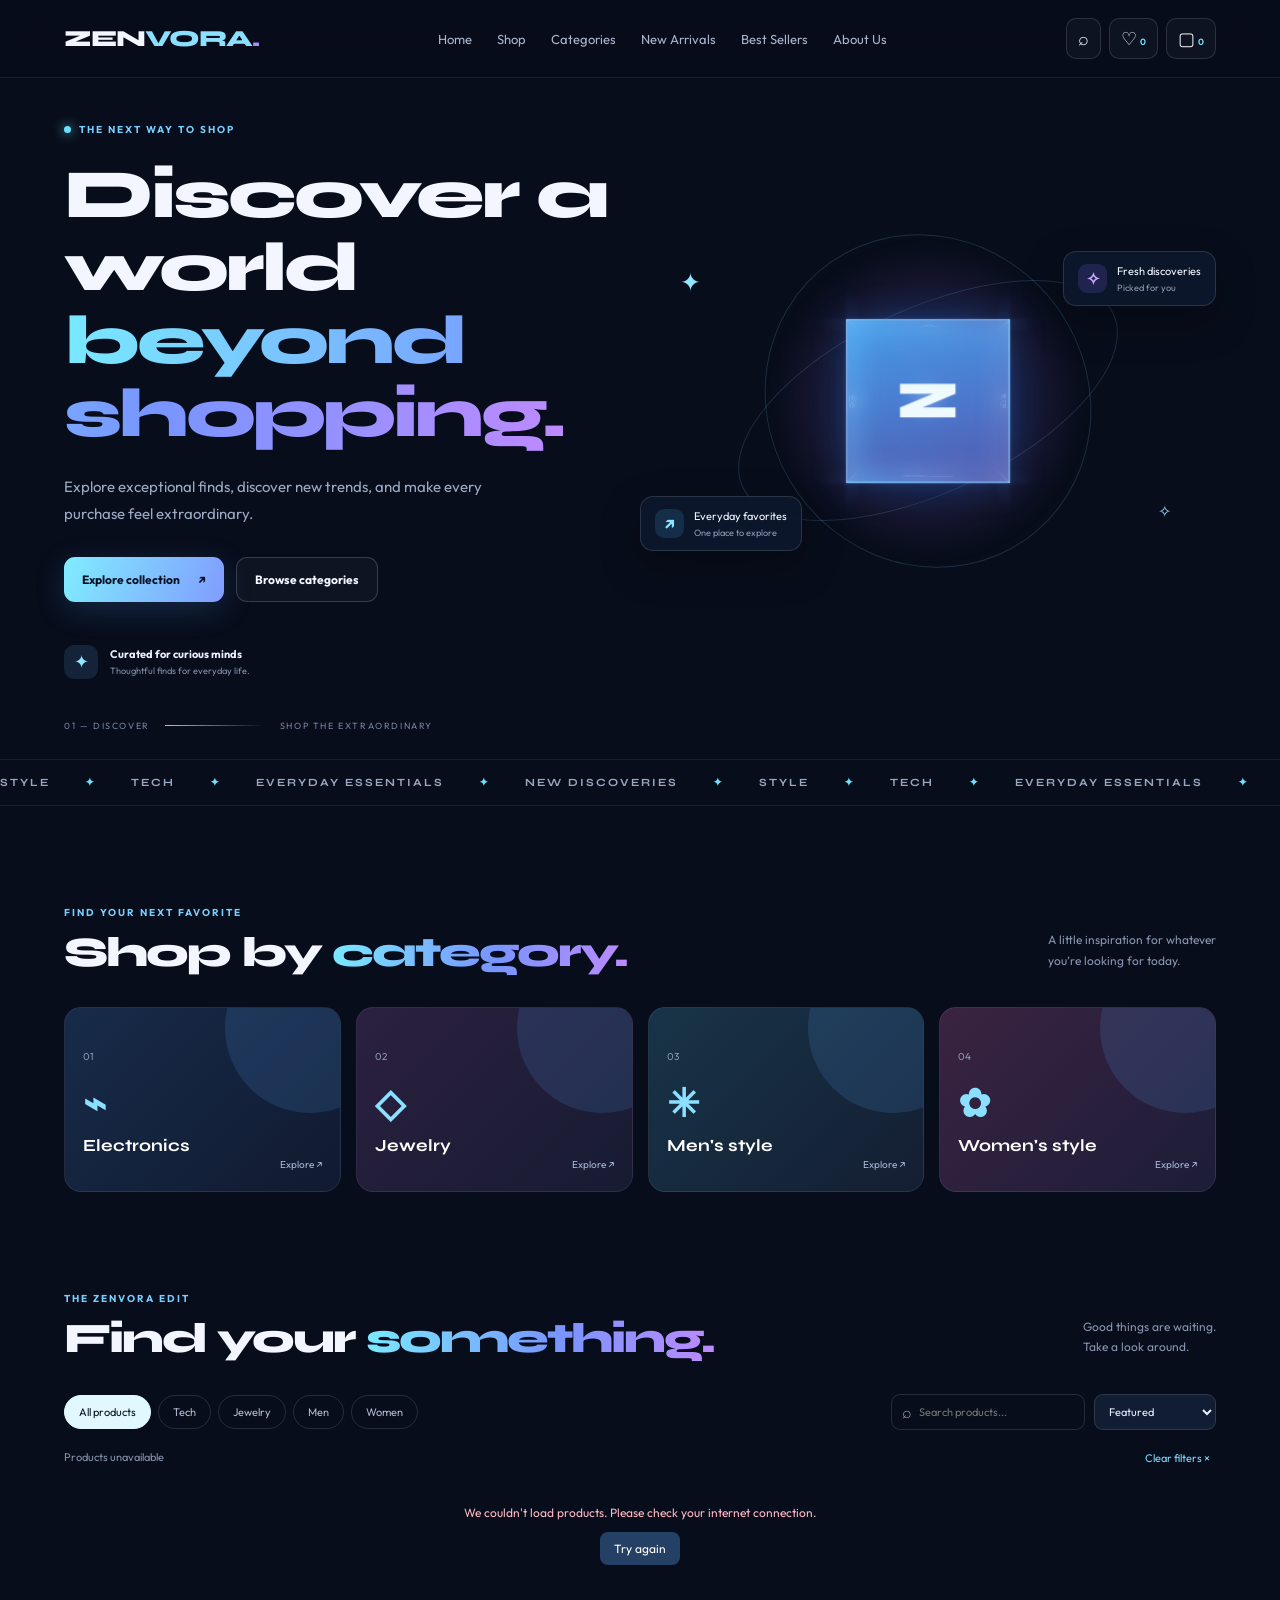
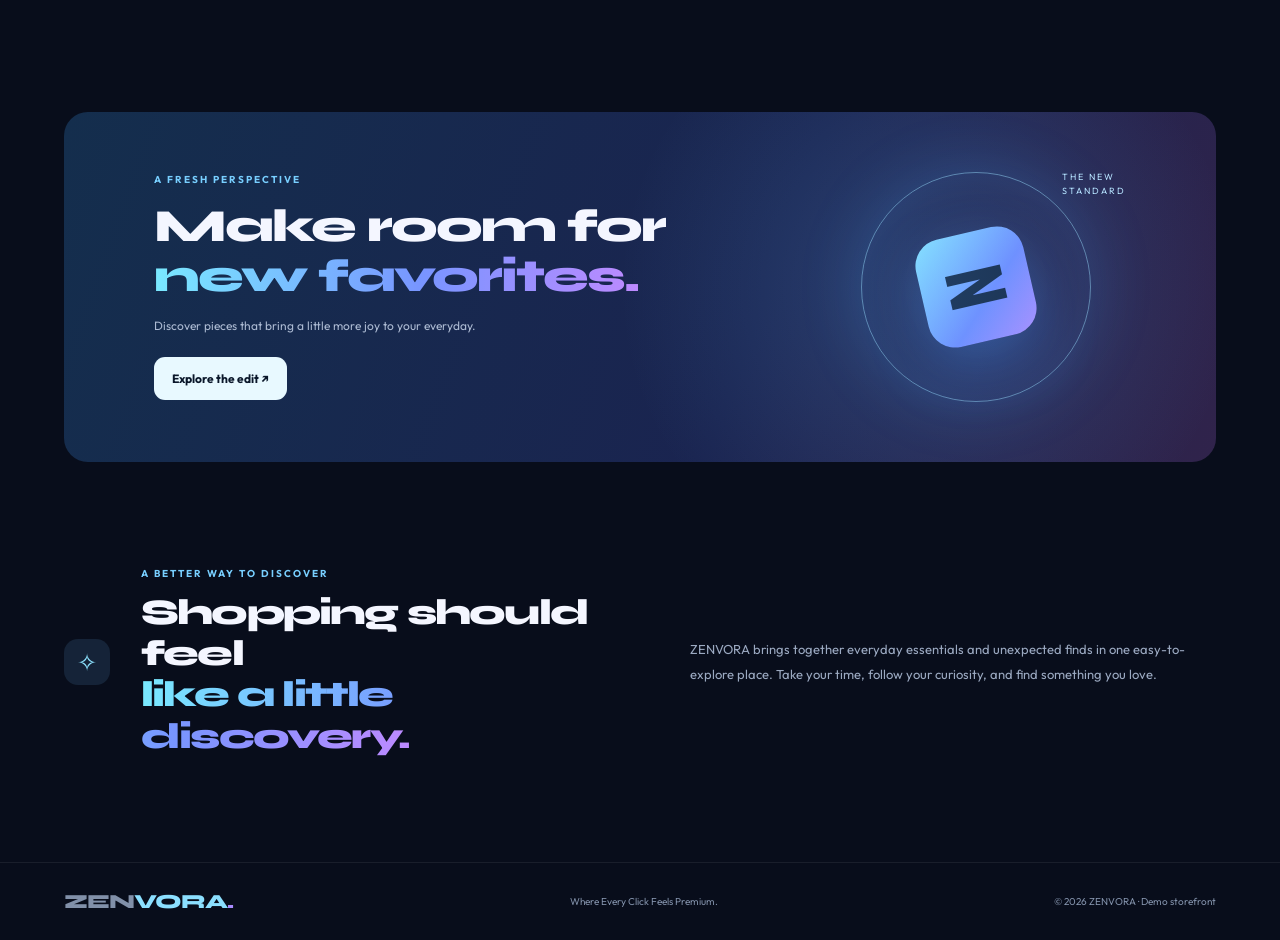
<file: ZENVORA/index.html>
<!DOCTYPE html>
<html lang="en">
<head>
  <meta charset="UTF-8">
  <meta name="viewport" content="width=device-width, initial-scale=1.0">
  <meta name="theme-color" content="#080d1b">
  <meta name="description" content="ZENVORA — Where Every Click Feels Premium.">
  <title>ZENVORA – Where Every Click Feels Premium</title>
  <link rel="preconnect" href="https://fonts.googleapis.com">
  <link rel="preconnect" href="https://fonts.gstatic.com" crossorigin>
  <link href="https://fonts.googleapis.com/css2?family=Outfit:wght@300;400;500;600;700&family=Syne:wght@600;700;800&display=swap" rel="stylesheet">
  <link rel="stylesheet" href="./css/style.css">
</head>
<body>
  <div id="loader"><div class="loader-logo">ZENVORA<span>.</span></div><div class="loader-bar"><i></i></div><small>PREPARING YOUR EXPERIENCE</small></div>
  <header class="header">
    <div class="header-inner wrap">
      <a href="#/" class="logo">ZEN<span>VORA</span><i>.</i></a>
      <nav id="nav" class="nav">
        <a href="#/" data-route="home">Home</a>
        <a href="#/shop" data-route="shop">Shop</a>
        <a href="#/categories" data-route="categories">Categories</a>
        <a href="#/shop/new" data-route="shop/new">New Arrivals</a>
        <a href="#/shop/best" data-route="shop/best">Best Sellers</a>
        <a href="#/about" data-route="about">About Us</a>
      </nav>
      <div class="header-tools">
        <button class="tool-btn" data-action="search" aria-label="Search">⌕</button>
        <button class="tool-btn" data-action="wishlist" aria-label="Wishlist">♡<b id="wishlist-count">0</b></button>
        <button class="tool-btn" data-action="cart" aria-label="Shopping cart">▢<b id="cart-count">0</b></button>
        <button class="tool-btn mobile-menu" data-action="menu" aria-label="Menu">☰</button>
      </div>
    </div>
    <div class="search-panel" id="search-panel">
      <div class="wrap search-inner"><input id="search-input" type="search" placeholder="Search products..." autocomplete="off"><button data-action="clear-search">Clear</button></div>
    </div>
  </header>

  <main id="app">
    <section class="hero wrap" id="home">
      <div class="hero-copy">
        <div class="eyebrow"><span></span> THE NEXT WAY TO SHOP</div>
        <h1>Discover a world<br><em>beyond shopping.</em></h1>
        <p>Explore exceptional finds, discover new trends, and make every purchase feel extraordinary.</p>
        <div class="hero-actions"><a class="btn btn-primary" href="#/shop">Explore collection <b>↗</b></a><a class="btn btn-outline" href="#/categories">Browse categories</a></div>
        <div class="hero-note"><span class="note-icon">✦</span><span><b>Curated for curious minds</b><small>Thoughtful finds for everyday life.</small></span></div>
      </div>
      <div class="hero-visual" id="hero-visual">
        <div class="visual-orbit orbit-one"></div><div class="visual-orbit orbit-two"></div><div class="visual-glow"></div>
        <div class="hero-object" id="hero-object"><div class="object-face face-front">Z</div><div class="object-face face-back">✦</div><div class="object-face face-right">ZEN</div><div class="object-face face-left">VORA</div><div class="object-face face-top">✧</div><div class="object-face face-bottom">Z</div></div>
        <div class="floating-label label-top"><b>✧</b><span>Fresh discoveries<small>Picked for you</small></span></div>
        <div class="floating-label label-bottom"><b>↗</b><span>Everyday favorites<small>One place to explore</small></span></div>
        <span class="sparkle sparkle-a">✦</span><span class="sparkle sparkle-b">✧</span>
      </div>
      <div class="hero-foot"><span>01 — DISCOVER</span><i></i><span>SHOP THE EXTRAORDINARY</span></div>
    </section>

    <div class="ticker"><div>STYLE <b>✦</b> TECH <b>✦</b> EVERYDAY ESSENTIALS <b>✦</b> NEW DISCOVERIES <b>✦</b> STYLE <b>✦</b> TECH <b>✦</b> EVERYDAY ESSENTIALS <b>✦</b></div></div>

    <section class="section wrap" id="categories">
      <div class="section-head"><div><div class="eyebrow">FIND YOUR NEXT FAVORITE</div><h2>Shop by <em>category.</em></h2></div><p>A little inspiration for whatever<br>you’re looking for today.</p></div>
      <div class="category-grid">
        <button class="category-card cat-tech" data-category="electronics"><span>01</span><b>⌁</b><strong>Electronics</strong><small>Explore ↗</small></button>
        <button class="category-card cat-jewel" data-category="jewelery"><span>02</span><b>◇</b><strong>Jewelry</strong><small>Explore ↗</small></button>
        <button class="category-card cat-men" data-category="men's clothing"><span>03</span><b>✳</b><strong>Men's style</strong><small>Explore ↗</small></button>
        <button class="category-card cat-women" data-category="women's clothing"><span>04</span><b>✿</b><strong>Women's style</strong><small>Explore ↗</small></button>
      </div>
    </section>

    <section class="section wrap shop-section" id="shop">
      <div class="section-head"><div><div class="eyebrow">THE ZENVORA EDIT</div><h2>Find your <em>something.</em></h2></div><p>Good things are waiting.<br>Take a look around.</p></div>
      <div class="shop-tools">
        <div class="filters" id="filters">
          <button class="filter active" data-filter="all">All products</button><button class="filter" data-filter="electronics">Tech</button><button class="filter" data-filter="jewelery">Jewelry</button><button class="filter" data-filter="men's clothing">Men</button><button class="filter" data-filter="women's clothing">Women</button>
        </div>
        <div class="shop-controls">
          <label class="search-box"><span>⌕</span><input id="inline-search" type="search" placeholder="Search products..."></label>
          <select id="sort"><option value="featured">Featured</option><option value="low">Price: low to high</option><option value="high">Price: high to low</option><option value="rating">Top rated</option><option value="az">Name: A to Z</option></select>
        </div>
      </div>
      <div class="result-row"><span id="result-count">Loading products...</span><button id="reset-filters">Clear filters ×</button></div>
      <div class="product-grid" id="product-grid"><div class="loading"><div class="spinner"></div><p>Finding lovely things for you...</p></div></div>
      <div id="api-error" class="api-error" hidden>We couldn't load products. Please check your internet connection.<button id="retry">Try again</button></div>
    </section>

    <section class="promo wrap">
      <div><div class="eyebrow">A FRESH PERSPECTIVE</div><h2>Make room for<br><em>new favorites.</em></h2><p>Discover pieces that bring a little more joy to your everyday.</p><a href="#/shop/new" class="btn btn-light">Explore the edit ↗</a></div>
      <div class="promo-art"><div class="promo-ring"></div><div class="promo-cube">Z</div><span>THE NEW<br>STANDARD</span></div>
    </section>

    <section class="about-section wrap" id="about">
      <div class="about-symbol">✧</div><div><div class="eyebrow">A BETTER WAY TO DISCOVER</div><h2>Shopping should feel<br><em>like a little discovery.</em></h2></div>
      <p>ZENVORA brings together everyday essentials and unexpected finds in one easy-to-explore place. Take your time, follow your curiosity, and find something you love.</p>
    </section>
  </main>

  <footer class="footer"><a href="#/" class="logo">ZEN<span>VORA</span><i>.</i></a><span>Where Every Click Feels Premium.</span><span>© <span id="year"></span> ZENVORA · Demo storefront</span></footer>

  <div class="backdrop" id="backdrop"></div>
  <aside class="drawer" id="cart-drawer" aria-hidden="true"><div class="drawer-head"><div><div class="eyebrow">YOUR SELECTION</div><h3>Your cart <small id="drawer-count">(0)</small></h3></div><button class="close" data-action="close">×</button></div><div class="drawer-body" id="cart-items"></div><div class="drawer-footer" id="cart-footer"><div class="price-line"><span>Subtotal</span><b id="subtotal">₹0.00</b></div><div class="price-line muted"><span>Estimated tax (5%)</span><span id="tax">₹0.00</span></div><div class="price-line muted"><span>Shipping</span><span id="shipping">₹0.00</span></div><div class="price-line total"><span>Total</span><b id="total">₹0.00</b></div><button class="btn btn-primary full" id="checkout">Continue to checkout ↗</button><small class="demo-note">Demo storefront. No real payments or orders.</small></div></aside>
  <aside class="drawer" id="wishlist-drawer" aria-hidden="true"><div class="drawer-head"><div><div class="eyebrow">SAVED FOR LATER</div><h3>Your wishlist</h3></div><button class="close" data-action="close">×</button></div><div class="drawer-body" id="wishlist-items"></div></aside>
  <div class="modal-wrap" id="quick-modal"><div class="modal"><button class="close modal-x" data-action="close">×</button><div id="quick-content"></div></div></div>
  <div class="modal-wrap" id="checkout-modal"><div class="modal checkout-modal"><button class="close modal-x" data-action="close">×</button><div id="checkout-content"></div></div></div>
  <div class="toast" id="toast" role="status"></div>
  <script src="./js/app.js"></script>
</body>
</html>
</file>
<file: ZENVORA/css/style.css>
*{box-sizing:border-box}html{scroll-behavior:smooth;scroll-padding-top:90px}body{margin:0;background:#080d1b;color:#f4f6ff;font-family:Outfit,sans-serif;overflow-x:hidden}button,input,select{font:inherit}button,a{-webkit-tap-highlight-color:transparent}a{color:inherit;text-decoration:none}button{cursor:pointer}.wrap{width:min(1160px,90%);margin:auto}.header{height:78px;position:sticky;top:0;z-index:20;background:rgba(8,13,27,.88);backdrop-filter:blur(18px);border-bottom:1px solid #ffffff12}.header-inner{height:100%;display:flex;align-items:center;justify-content:space-between;gap:25px}.logo{font:800 23px Syne,sans-serif;letter-spacing:-1px}.logo span{color:#8bdfff}.logo i{color:#a98bff;font-style:normal}.nav{display:flex;gap:25px;color:#aab5cb;font-size:13px}.nav a:hover,.nav a.active{color:#fff}.header-tools{display:flex;gap:8px}.tool-btn{position:relative;border:1px solid #ffffff20;background:#ffffff08;color:#f5f7ff;border-radius:10px;padding:8px 11px;font-size:18px}.tool-btn b{font:600 9px Outfit;color:#7fe3ff;margin-left:3px}.mobile-menu{display:none}.search-panel{display:none;background:#0d1729;border-top:1px solid #ffffff12;padding:12px 0}.search-panel.show{display:block}.search-inner{display:flex;gap:10px}.search-inner input{flex:1;background:#111e34;border:1px solid #ffffff20;border-radius:9px;padding:12px;color:#fff;outline:none}.search-inner button{background:#dff8ff;border:0;border-radius:9px;padding:0 16px;color:#091426}.hero{min-height:590px;display:grid;grid-template-columns:1fr 1fr;align-items:center;position:relative;padding-top:45px;padding-bottom:80px}.eyebrow{font-size:10px;letter-spacing:2px;font-weight:700;color:#78cfff;display:flex;align-items:center;gap:8px}.eyebrow span{width:7px;height:7px;background:#68e1ff;border-radius:50%;box-shadow:0 0 12px #68e1ff}.hero h1,.section-head h2,.promo h2,.about-section h2{font:800 clamp(42px,5.4vw,69px)/1.06 Syne,sans-serif;letter-spacing:-3px;margin:22px 0}.hero h1 em,.section-head h2 em,.promo h2 em,.about-section h2 em{font-style:normal;background:linear-gradient(90deg,#79e9ff,#7895ff 55%,#bd8aff);background-clip:text;-webkit-background-clip:text;color:transparent}.hero-copy>p{max-width:435px;color:#9ba9c2;font-size:15px;line-height:1.8}.hero-actions{display:flex;gap:12px;flex-wrap:wrap;margin-top:30px}.btn{display:inline-flex;align-items:center;justify-content:center;gap:18px;border:0;border-radius:11px;padding:14px 18px;font-size:12px;font-weight:700;transition:.25s}.btn:hover{transform:translateY(-3px)}.btn-primary{background:linear-gradient(110deg,#80edff,#819cff);color:#071224;box-shadow:0 8px 30px #4b9fff30}.btn-outline{border:1px solid #ffffff2a;background:#ffffff08;color:#f4f7ff}.btn-light{background:#e8f9ff;color:#0a172a}.hero-note{display:flex;align-items:center;gap:12px;margin-top:43px;color:#e9efff;font-size:11px}.hero-note small{display:block;color:#8292ad;margin-top:4px}.note-icon{width:34px;height:34px;display:grid;place-items:center;background:#6ebdff20;border-radius:10px;color:#8fe6ff;font-size:18px}.hero-visual{height:430px;position:relative;display:grid;place-items:center;perspective:900px}.visual-glow{position:absolute;width:300px;height:300px;border-radius:50%;background:radial-gradient(circle,#337fff55,#7552b522 55%,transparent 72%);filter:blur(10px)}.visual-orbit{position:absolute;border:1px solid #8bcfff2b;border-radius:50%}.orbit-one{width:410px;height:185px;transform:rotate(-25deg)}.orbit-two{width:340px;height:320px;transform:rotate(55deg)}.hero-object{width:150px;height:150px;position:relative;transform-style:preserve-3d;animation:levitate 5s ease-in-out infinite;transition:transform .15s}.object-face{position:absolute;width:150px;height:150px;display:grid;place-items:center;border:1px solid #b9e9ff99;background:linear-gradient(140deg,#4aafffbd,#6252b788);box-shadow:inset 0 0 30px #b6efff35,0 0 35px #398bff38;color:#effaff;font:800 48px Syne,sans-serif;backdrop-filter:blur(8px)}.face-front{transform:translateZ(75px)}.face-back{transform:rotateY(180deg) translateZ(75px)}.face-right{transform:rotateY(90deg) translateZ(75px);font-size:22px}.face-left{transform:rotateY(-90deg) translateZ(75px);font-size:20px}.face-top{transform:rotateX(90deg) translateZ(75px)}.face-bottom{transform:rotateX(-90deg) translateZ(75px)}@keyframes levitate{0%,100%{translate:0 0;rotate:-7deg}50%{translate:0 -17px;rotate:5deg}}.floating-label{position:absolute;display:flex;gap:10px;align-items:center;padding:12px 14px;border:1px solid #ffffff20;border-radius:13px;background:#0d1a30cc;backdrop-filter:blur(15px);box-shadow:0 15px 40px #0004;font-size:11px}.floating-label>b{width:29px;height:29px;border-radius:9px;background:#8b68ff2a;color:#c4aaff;display:grid;place-items:center;font-size:17px}.floating-label small{display:block;color:#8d9bb4;margin-top:4px}.label-top{top:65px;right:0}.label-bottom{bottom:65px;left:0}.label-bottom>b{background:#50baff24;color:#8be3ff}.sparkle{position:absolute;color:#91e5ff}.sparkle-a{top:80px;left:40px;font-size:25px}.sparkle-b{right:45px;bottom:95px}.hero-foot{position:absolute;bottom:28px;left:0;right:0;display:flex;align-items:center;gap:15px;color:#75849f;font-size:9px;letter-spacing:1.6px}.hero-foot i{width:100px;height:1px;background:linear-gradient(90deg,#65dfff,transparent)}.ticker{overflow:hidden;border-block:1px solid #ffffff12;padding:16px 0;white-space:nowrap;color:#99a8c1;font:700 11px Syne;letter-spacing:2px}.ticker div{width:max-content;animation:marquee 30s linear infinite}.ticker b{color:#70dfff;padding:0 30px}@keyframes marquee{to{transform:translateX(-40%)}}.section{padding-top:100px}.section-head{display:flex;justify-content:space-between;align-items:end;margin-bottom:32px}.section-head h2,.about-section h2{font-size:42px;letter-spacing:-2px;margin:12px 0 0}.section-head>p{color:#8796b0;font-size:12px;line-height:1.7;margin-bottom:4px}.category-grid{display:grid;grid-template-columns:repeat(4,1fr);gap:15px}.category-card{min-height:185px;text-align:left;padding:18px;border:1px solid #ffffff12;border-radius:17px;position:relative;overflow:hidden;color:#fff;background:linear-gradient(135deg,#172b49,#111a30);transition:.3s}.category-card:before{content:"";position:absolute;width:170px;height:170px;border-radius:50%;right:-55px;top:-65px;background:#58aaff24;transition:.4s}.category-card:hover{transform:translateY(-6px);border-color:#7bd9ff88;box-shadow:0 18px 45px #0004}.category-card:hover:before{transform:scale(1.4)}.cat-jewel{background:linear-gradient(135deg,#2b2040,#171b32)}.cat-men{background:linear-gradient(135deg,#183448,#141e32)}.cat-women{background:linear-gradient(135deg,#3a2341,#1c1d38)}.category-card>span{font-size:10px;color:#8798b5;position:relative}.category-card>b{display:block;font-size:39px;color:#8bdfff;margin:14px 0 8px;position:relative}.category-card strong{display:block;font:700 17px Syne;position:relative}.category-card small{position:absolute;right:17px;bottom:20px;color:#a5b7d2;font-size:10px}.shop-section{padding-bottom:100px}.shop-tools{display:flex;justify-content:space-between;align-items:center;gap:15px;flex-wrap:wrap}.filters{display:flex;gap:7px;flex-wrap:wrap}.filter{border:1px solid #ffffff20;border-radius:25px;background:transparent;color:#aebbd0;padding:9px 14px;font-size:11px}.filter.active,.filter:hover{background:#e2f8ff;color:#091426;border-color:#e2f8ff}.shop-controls{display:flex;gap:9px}.search-box{display:flex;align-items:center;gap:7px;border:1px solid #ffffff20;border-radius:9px;padding:0 10px;color:#91a2bf}.search-box input{width:155px;background:none;border:0;outline:0;color:#fff;padding:10px 0;font-size:11px}.shop-controls select{background:#111d32;color:#e7efff;border:1px solid #ffffff20;border-radius:9px;padding:0 10px;font-size:11px;outline:0}.result-row{display:flex;justify-content:space-between;color:#8493ad;font-size:11px;margin:20px 0 14px}.result-row button{background:none;border:0;color:#7bd9ff;font-size:11px}.product-grid{display:grid;grid-template-columns:repeat(4,1fr);gap:16px}.product-card{border:1px solid #ffffff12;border-radius:15px;overflow:hidden;background:linear-gradient(145deg,#121e33,#0d1729);transition:.28s;position:relative}.product-card:hover{transform:translateY(-6px);border-color:#76cfff66;box-shadow:0 18px 45px #0005}.product-image{height:205px;background:#f5f6f8;display:grid;place-items:center;padding:22px;position:relative}.product-image img{width:100%;height:100%;object-fit:contain;mix-blend-mode:multiply;transition:.35s}.product-card:hover .product-image img{transform:scale(1.08)}.product-tag{position:absolute;top:11px;left:11px;background:#e1f8ff;color:#15304b;border-radius:20px;padding:5px 8px;font-size:8px;font-weight:700;text-transform:uppercase}.wish-toggle{position:absolute;right:10px;top:10px;width:30px;height:30px;border:0;border-radius:50%;background:#fff;color:#182840;font-size:17px}.wish-toggle.saved{color:#e34c82}.product-info{padding:14px}.product-category{font-size:9px;color:#79d8ff;text-transform:uppercase;letter-spacing:1px}.product-title{font-size:12px;line-height:1.5;font-weight:600;min-height:36px;margin:7px 0;color:#e9f0ff}.rating{font-size:10px;color:#ffc96b}.rating span{color:#8998b1;margin-left:5px}.product-bottom{display:flex;justify-content:space-between;align-items:center;margin-top:12px}.product-price{font:700 17px Syne}.add-btn{border:1px solid #7acfff66;background:#5caeff1a;color:#a1e4ff;border-radius:8px;padding:8px 10px;font-size:10px;font-weight:700}.add-btn:hover{background:#7bdfff;color:#091426}.quick-btn{width:100%;border:0;border-top:1px solid #ffffff0d;background:transparent;color:#879bb8;padding:10px;font-size:10px}.quick-btn:hover{color:#8ce4ff}.loading{grid-column:1/-1;min-height:220px;display:grid;place-content:center;text-align:center;color:#899ab5;font-size:12px}.spinner{width:30px;height:30px;border:2px solid #29405f;border-top-color:#80e5ff;border-radius:50%;animation:spin .8s linear infinite;margin:auto}@keyframes spin{to{transform:rotate(360deg)}}.api-error{text-align:center;color:#ffb8c4;padding:25px;font-size:12px}.api-error button{display:block;margin:12px auto;background:#244064;color:#fff;border:0;border-radius:8px;padding:9px 14px}.promo{margin-top:10px;min-height:350px;border-radius:24px;padding:50px 7%;background:linear-gradient(110deg,#142e4d,#1a2450 60%,#30234b);display:flex;align-items:center;justify-content:space-between;overflow:hidden;position:relative}.promo:after{content:"";position:absolute;inset:0;background:radial-gradient(circle at 75% 50%,#64baff33,transparent 35%);pointer-events:none}.promo>div:first-child{position:relative;z-index:1}.promo h2{font:800 46px/1.08 Syne;letter-spacing:-2px;margin:16px 0}.promo p{color:#acbad2;font-size:12px;margin-bottom:24px}.promo-art{width:300px;height:250px;display:grid;place-items:center;position:relative}.promo-ring{width:230px;height:230px;border:1px solid #9adfff80;border-radius:50%;box-shadow:0 0 65px #3f9fff30,inset 0 0 45px #4b9eff20;animation:spin 24s linear infinite}.promo-cube{position:absolute;width:110px;height:110px;border-radius:27px;background:linear-gradient(135deg,#8ceaff,#708aff 60%,#b38cff);display:grid;place-items:center;color:#11203c;font:800 53px Syne;box-shadow:0 25px 60px #398cff55;transform:rotate(-13deg);animation:levitate 4s ease-in-out infinite}.promo-art>span{position:absolute;right:0;top:8px;font-size:9px;letter-spacing:2px;line-height:1.6;color:#bce6ff}.about-section{padding-top:105px;padding-bottom:105px;display:grid;grid-template-columns:55px 1fr 1fr;gap:22px;align-items:center}.about-symbol{width:46px;height:46px;border-radius:14px;background:#6ebdff20;display:grid;place-items:center;color:#8de3ff;font-size:24px}.about-section h2{font:800 36px/1.15 Syne;letter-spacing:-1.8px}.about-section>p{color:#9ba9c1;font-size:13px;line-height:1.9}.footer{border-top:1px solid #ffffff12;padding:26px 5%;display:flex;align-items:center;justify-content:space-between;color:#8190a9;font-size:10px}.footer .logo{font-size:20px}.backdrop{position:fixed;inset:0;background:#01050dbb;backdrop-filter:blur(4px);z-index:30;opacity:0;visibility:hidden;transition:.25s}.backdrop.show{opacity:1;visibility:visible}.drawer{position:fixed;z-index:31;right:0;top:0;width:min(430px,100%);height:100dvh;background:#0e192c;border-left:1px solid #ffffff18;transform:translateX(105%);transition:transform .35s;display:flex;flex-direction:column}.drawer.open{transform:translateX(0)}.drawer-head{padding:24px;border-bottom:1px solid #ffffff12;display:flex;align-items:center;justify-content:space-between}.drawer-head h3{font:700 24px Syne;margin:7px 0 0}.drawer-head h3 small{font:400 12px Outfit;color:#8e9db7}.close{width:35px;height:35px;border:1px solid #ffffff20;background:#ffffff08;color:#fff;border-radius:9px;font-size:22px}.drawer-body{padding:16px 22px;overflow:auto;flex:1}.empty{text-align:center;padding:65px 12px;color:#91a0ba;font-size:12px;line-height:1.8}.empty strong{display:block;font:700 19px Syne;color:#eef4ff;margin-bottom:8px}.cart-row{display:grid;grid-template-columns:62px 1fr auto;gap:12px;padding:13px 0;border-bottom:1px solid #ffffff12}.cart-row img{width:62px;height:68px;object-fit:contain;background:#fff;border-radius:8px;padding:7px}.cart-row h4{font-size:11px;line-height:1.5;margin:2px 0 6px}.cart-row small{font-size:10px;color:#91a0ba}.qty{display:flex;align-items:center;gap:9px;margin-top:8px}.qty button{width:23px;height:23px;border:1px solid #ffffff25;background:#182944;color:#fff;border-radius:6px}.remove{border:0;background:none;color:#ff91ad;font-size:10px}.drawer-footer{padding:18px 23px;border-top:1px solid #ffffff12}.price-line{display:flex;justify-content:space-between;margin:9px 0;font-size:12px}.price-line.muted{font-size:10px;color:#8e9db7}.price-line.total{border-top:1px solid #ffffff17;padding-top:13px;margin-top:14px;font-size:15px}.price-line.total b{font:700 21px Syne;color:#8ce6ff}.full{width:100%;margin-top:10px}.demo-note{display:block;text-align:center;color:#7888a2;font-size:9px;margin-top:10px}.modal-wrap{position:fixed;inset:0;z-index:40;display:grid;place-items:center;background:#01050dbb;backdrop-filter:blur(5px);padding:20px;opacity:0;visibility:hidden;transition:.25s}.modal-wrap.open{opacity:1;visibility:visible}.modal{position:relative;width:min(750px,100%);max-height:88vh;overflow:auto;border:1px solid #ffffff20;border-radius:19px;background:#101b30;padding:30px;transform:translateY(12px);transition:.25s}.modal-wrap.open .modal{transform:translateY(0)}.modal-x{position:absolute;right:15px;top:15px;z-index:2}.quick-layout{display:grid;grid-template-columns:1fr 1fr;gap:25px;align-items:center}.quick-layout img{width:100%;height:300px;object-fit:contain;background:#fff;border-radius:13px;padding:24px}.quick-layout h2{font:700 25px Syne;line-height:1.25}.quick-layout p{color:#9eacc3;font-size:12px;line-height:1.8}.quick-price{font:700 25px Syne;color:#8de5ff}.checkout-content h2{font:700 27px Syne}.checkout-content>p{color:#96a5bf;font-size:12px}.checkout-form{display:grid;grid-template-columns:1fr 1fr;gap:12px;margin-top:20px}.checkout-form label{font-size:10px;color:#b7c3d6}.checkout-form input,.checkout-form textarea{display:block;width:100%;margin-top:6px;background:#0a1425;border:1px solid #ffffff20;border-radius:8px;padding:11px;color:#fff;outline:0}.checkout-form .wide{grid-column:1/-1}.checkout-form textarea{min-height:65px;resize:vertical}.success{text-align:center;padding:30px 10px}.success-icon{width:68px;height:68px;border-radius:50%;display:grid;place-items:center;margin:auto;background:#4fe2ad20;color:#75efc5;font-size:34px}.success h2{font:700 27px Syne}.toast{position:fixed;z-index:60;bottom:24px;left:50%;transform:translate(-50%,15px);opacity:0;pointer-events:none;background:#e3f8ff;color:#0a192c;padding:12px 18px;border-radius:9px;font-size:11px;font-weight:700;transition:.25s;box-shadow:0 10px 35px #0005}.toast.show{opacity:1;transform:translate(-50%,0)}#loader{position:fixed;inset:0;z-index:100;background:#080d1b;display:grid;place-content:center;justify-items:center;gap:17px;transition:opacity .5s,visibility .5s}#loader.done{opacity:0;visibility:hidden}.loader-logo{font:800 29px Syne;letter-spacing:2px}.loader-logo span{color:#7ee4ff}.loader-bar{width:150px;height:2px;background:#ffffff20;overflow:hidden}.loader-bar i{display:block;height:100%;width:40%;background:#78e4ff;animation:load 1s ease-in-out infinite alternate}#loader small{font-size:8px;letter-spacing:2px;color:#8392ad}@keyframes load{to{transform:translateX(150px)}}@media(max-width:900px){.nav{gap:13px;font-size:11px}.hero{min-height:530px}.product-grid{grid-template-columns:repeat(3,1fr)}}@media(max-width:700px){.header{height:68px}.nav{display:none;position:absolute;top:68px;left:0;right:0;padding:18px 5%;background:#0c1729;border-bottom:1px solid #ffffff15;flex-direction:column;gap:18px}.nav.open{display:flex}.mobile-menu{display:block}.hero{grid-template-columns:1fr;padding-top:65px;min-height:auto}.hero h1{font-size:47px}.hero-visual{height:350px;grid-row:1}.hero-copy{grid-row:2}.hero-foot{bottom:20px}.section{padding-top:75px}.section-head{align-items:start;gap:12px;flex-direction:column}.section-head h2{font-size:36px}.category-grid{grid-template-columns:repeat(2,1fr)}.category-card{min-height:160px}.shop-tools{align-items:flex-start}.shop-controls{width:100%}.search-box{flex:1}.search-box input{width:100%}.shop-controls select{min-height:38px}.product-grid{grid-template-columns:repeat(2,1fr);gap:10px}.product-image{height:160px;padding:15px}.product-info{padding:11px}.product-title{font-size:11px}.product-price{font-size:15px}.add-btn{padding:7px}.promo{min-height:440px;padding:35px 7%;align-items:flex-start;flex-direction:column}.promo h2{font-size:39px}.promo-art{align-self:center;height:190px;width:260px}.promo-ring{width:175px;height:175px}.promo-cube{width:85px;height:85px;font-size:40px}.about-section{grid-template-columns:45px 1fr;padding-top:75px;padding-bottom:75px}.about-section>p{grid-column:2}.about-section h2{font-size:30px}.footer{gap:13px;flex-wrap:wrap}.footer span:nth-child(2){display:none}.quick-layout{grid-template-columns:1fr}.quick-layout img{height:210px}.modal{padding:22px}.checkout-form{grid-template-columns:1fr}.checkout-form .wide{grid-column:auto}}@media(max-width:390px){.product-grid{grid-template-columns:1fr 1fr}.product-image{height:135px}.header-tools{gap:4px}.tool-btn{padding:7px 8px}.hero h1{font-size:40px}}
</file>
